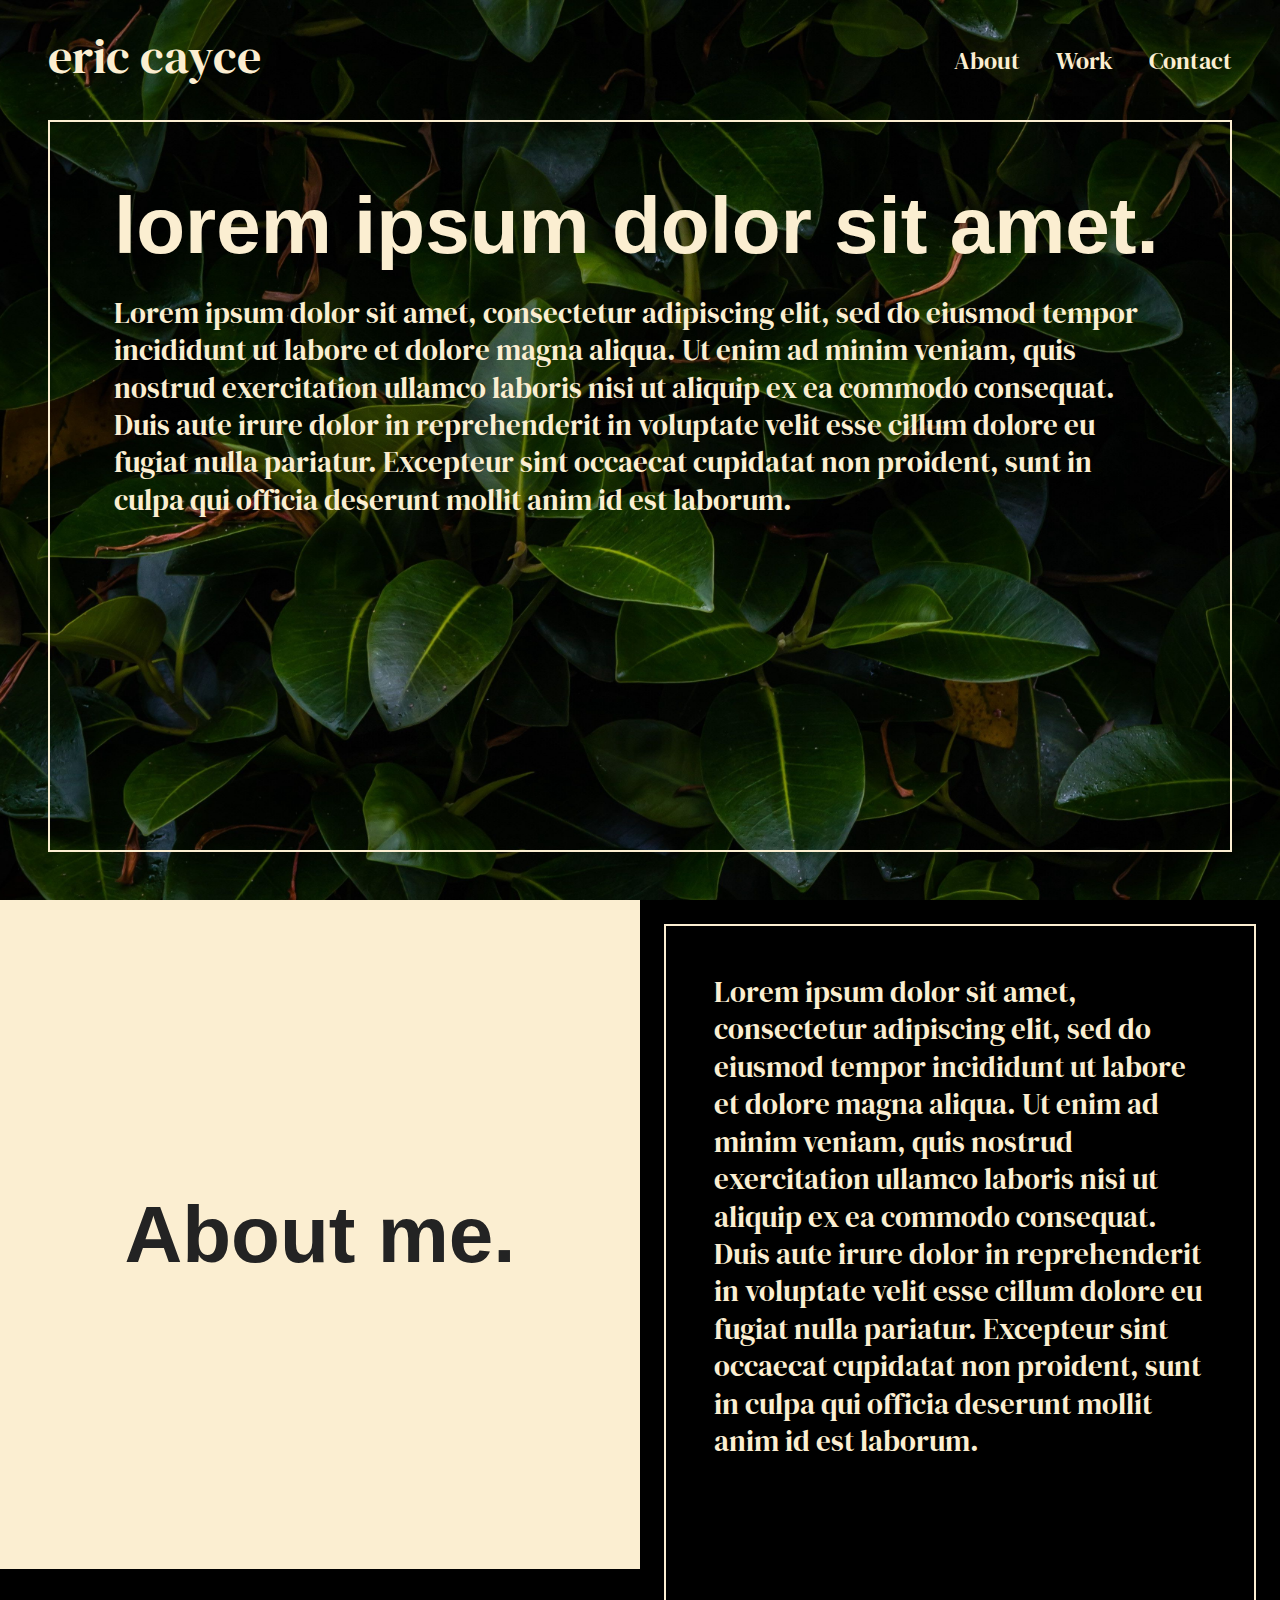
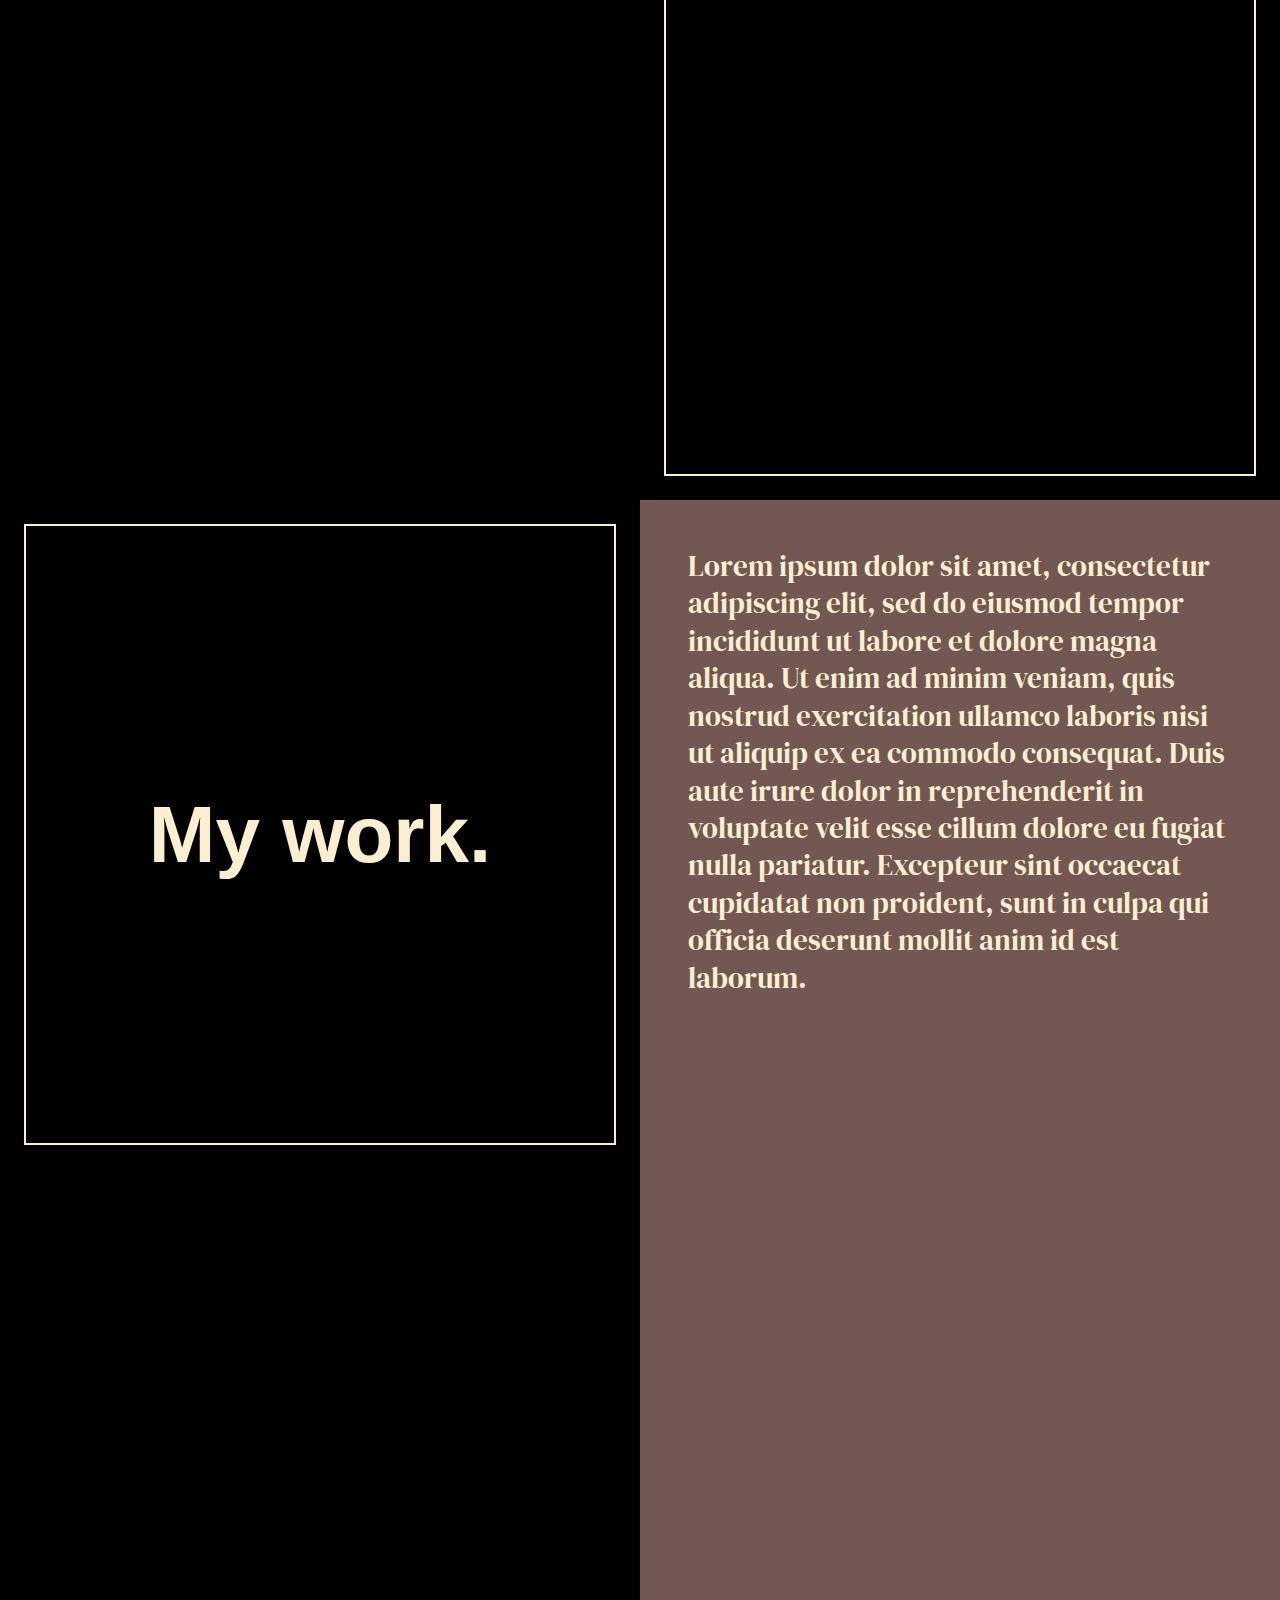
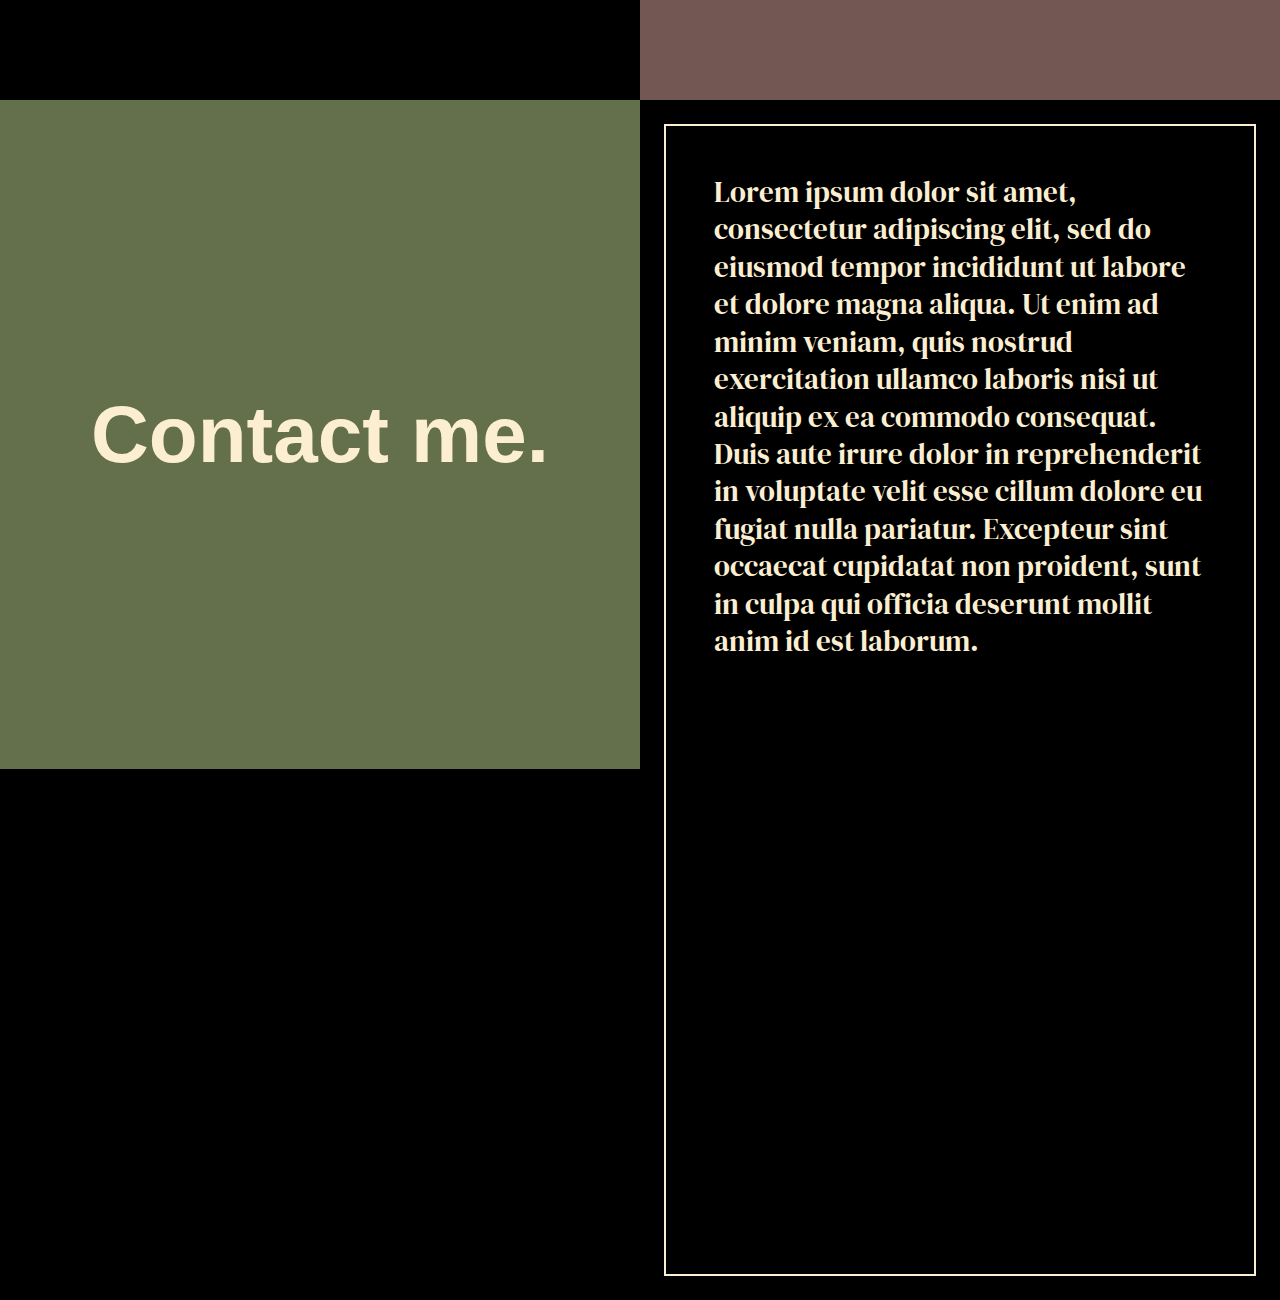
<file: index.html>
<!DOCTYPE html>
<html lang="en" dir="ltr">
<head>
  <meta charset="utf-8">
    <title>Eric Cayce</title>
    <link rel="stylesheet" href="style.css" type="text/css">
    <link href="https://fonts.googleapis.com/css?family=DM+Serif+Display:400,400i&display=swap" rel="stylesheet">
    <link href="https://fonts.googleapis.com/css?family=Abril+Fatface&display=swap" rel="stylesheet">
    <link href="https://fonts.googleapis.com/css?family=Open+Sans:400,600,700|Roboto:400,500,700,900&display=swap" rel="stylesheet">
    <meta name="viewport" content="initial-scale=1.0, user-scalable=no">
    <script src="https://ajax.googleapis.com/ajax/libs/jquery/3.5.1/jquery.min.js"></script>
    <script src="script.js"></script>
    <script src="fix.element.js"type = "text/javascript"></script>
</head>

<body>
<div class="wrap">
<!-- HEADER -->
  <div class="header">
    <div class="header-inner">
      <div class="title">
        <a href="#0">
          <h1>eric cayce</h1>
        </a>
      </div>
      <nav class="menu">
        <div class="menu_items">
          <li class="menu_button"><a href="#page-1">About</a></li>
          <li class="menu_button"><a href="#page-2">Work</a></li>
          <li class="menu_button"><a href="#page-3">Contact</a></li>
        </div>
      </nav>
      <div class="dropdown-menu">
        <button onclick="myFunction()" class="dropdown-button"></button>
          <div id="myDropdown" class="dropdown-content">
            <li class="menu_button"><a href="about.html">About</a></li>
            <li class="menu_button"><a href="work.html">Work</a></li>
            <li class="menu_button"><a href="contact">Contact</a></li>
          </div>
      </div>
    </div>
  </div>

<!-- BODY CONTENT -->
  <div class="main" id="0">
    <div class="content">
      <div class="hello">
        <h2>Lorem ipsum dolor sit amet.</h2>
        <p>Lorem ipsum dolor sit amet, consectetur adipiscing elit, sed do eiusmod tempor incididunt ut labore et dolore magna aliqua. Ut enim ad minim veniam, quis nostrud exercitation ullamco laboris nisi ut aliquip ex ea commodo consequat. Duis aute irure dolor in reprehenderit in voluptate velit esse cillum dolore eu fugiat nulla pariatur. Excepteur sint occaecat cupidatat non proident, sunt in culpa qui officia deserunt mollit anim id est laborum.
      </div>
    </div>
  </div>

  <div class="page" id="page-1">
    <div class="chapter-title" id="chapter-1">
      <div class="chapter-title-text">
        <h2>About me.</h2>
      </div>
    </div>
    <div class="chapter-content" id="content-1">
      <div class="content-wrap">
        <p>Lorem ipsum dolor sit amet, consectetur adipiscing elit, sed do eiusmod tempor incididunt ut labore et dolore magna aliqua. Ut enim ad minim veniam, quis nostrud exercitation ullamco laboris nisi ut aliquip ex ea commodo consequat. Duis aute irure dolor in reprehenderit in voluptate velit esse cillum dolore eu fugiat nulla pariatur. Excepteur sint occaecat cupidatat non proident, sunt in culpa qui officia deserunt mollit anim id est laborum.
      </div>
    </div>
  </div>

  <div class="page" id="page-2">
    <div class="chapter-title" id="chapter-2">
      <div class="title-frame">
      <div class="chapter-title-text">
        <h2>My work.</h2>
      </div>
    </div>
    </div>
    <div class="chapter-content" id="content-2">
      <div>
        <p>Lorem ipsum dolor sit amet, consectetur adipiscing elit, sed do eiusmod tempor incididunt ut labore et dolore magna aliqua. Ut enim ad minim veniam, quis nostrud exercitation ullamco laboris nisi ut aliquip ex ea commodo consequat. Duis aute irure dolor in reprehenderit in voluptate velit esse cillum dolore eu fugiat nulla pariatur. Excepteur sint occaecat cupidatat non proident, sunt in culpa qui officia deserunt mollit anim id est laborum.
      </div>
    </div>
  </div>

  <div class="page" id="page-3">
    <div class="chapter-title" id="chapter-3">
      <div class="chapter-title-text">
        <h2>Contact me.</h2>
      </div>
    </div>
    <div class="chapter-content" id="content-3">
      <div class="content-wrap">
        <p>Lorem ipsum dolor sit amet, consectetur adipiscing elit, sed do eiusmod tempor incididunt ut labore et dolore magna aliqua. Ut enim ad minim veniam, quis nostrud exercitation ullamco laboris nisi ut aliquip ex ea commodo consequat. Duis aute irure dolor in reprehenderit in voluptate velit esse cillum dolore eu fugiat nulla pariatur. Excepteur sint occaecat cupidatat non proident, sunt in culpa qui officia deserunt mollit anim id est laborum.
      </div>
    </div>
  </div>

  <div class="final-page" id="page-4">
    <div>
    </div>
  </div>

<!-- SCROLL BUTTON
  <div class="scroll">
    <span class="scroll-button"></span>
  </div>
-->
</div>
</body>
</html>
</file>
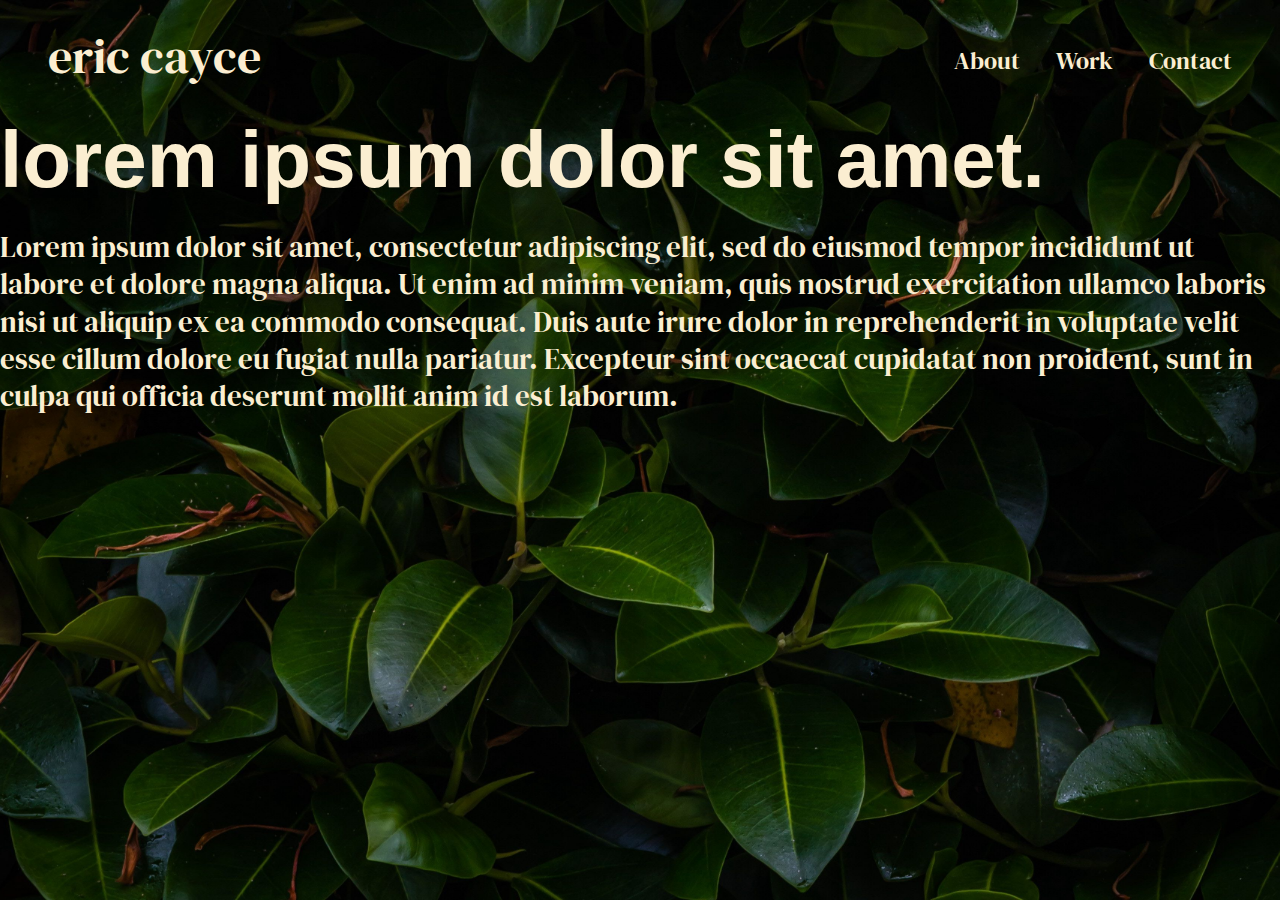
<file: about.html>
<!DOCTYPE html>
<html lang="en" dir="ltr">
<head>
  <meta charset="utf-8">
    <title>About</title>
    <link rel="stylesheet" href="style.css">
    <link href="https://fonts.googleapis.com/css?family=DM+Serif+Display:400,400i&display=swap" rel="stylesheet">
    <link href="https://fonts.googleapis.com/css?family=Abril+Fatface&display=swap" rel="stylesheet">
    <link href="https://fonts.googleapis.com/css?family=Open+Sans:600&display=swap" rel="stylesheet">
    <meta name="viewport" content="initial-scale=1.0, user-scalable=no">
</head>

<body>
  <div class="header">
    <div class="header-inner">
      <div class="title">
        <a href="https://www.ericcayce.com/">
          <h1>eric cayce</h1>
        </a>
      </div>
      <nav class="menu">
        <div class="menu_items">
          <li class="menu_button"><a href="about.html">About</a></li>
          <li class="menu_button"><a href="work.html">Work</a></li>
          <li class="menu_button"><a href="contact.php">Contact</a></li>
        </div>
      </nav>
      <div class="dropdown-menu">
        <button onclick="myFunction()" class="dropdown-button"></button>
          <div id="myDropdown" class="dropdown-content">
            <li class="menu_button"><a href="about.html">About</a></li>
            <li class="menu_button"><a href="work.html">Work</a></li>
            <li class="menu_button"><a href="contact">Contact</a></li>
          </div>
      </div>
    </div>
  </div>
  <div class="main">
    <div class="container">
      <div class="hello">
        <h2>Lorem ipsum dolor sit amet.</h2>
        <p>Lorem ipsum dolor sit amet, consectetur adipiscing elit, sed do eiusmod tempor incididunt ut labore et dolore magna aliqua. Ut enim ad minim veniam, quis nostrud exercitation ullamco laboris nisi ut aliquip ex ea commodo consequat. Duis aute irure dolor in reprehenderit in voluptate velit esse cillum dolore eu fugiat nulla pariatur. Excepteur sint occaecat cupidatat non proident, sunt in culpa qui officia deserunt mollit anim id est laborum.</p>
      </div>
    </div>
  </div>

<!-- SCROLL BUTTON
  <div class="scroll">
    <span class="scroll-button"></span>
  </div>
-->

</body>
<script src="script.js"></script>
</html>
</file>
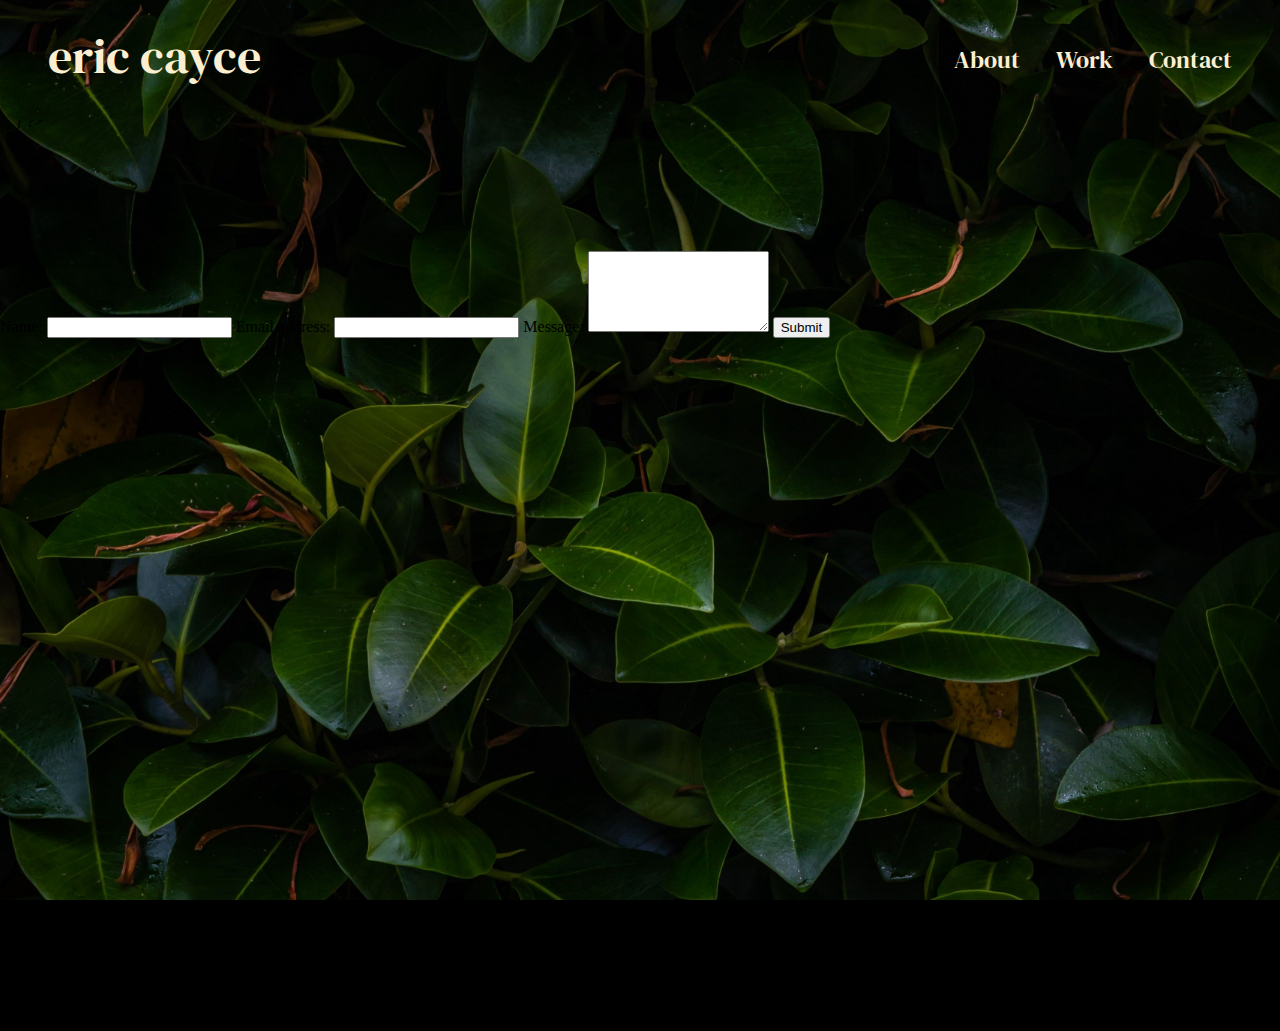
<file: contact.html>
<?php

if($_POST["submit"]) {
    $recipient="ericcayce@gmail.com";
    $subject="Form to email message";
    $sender=$_POST["sender"];
    $senderEmail=$_POST["senderEmail"];
    $message=$_POST["message"];

    $mailBody="Name: $sender\nEmail: $senderEmail\n\n$message";

    mail($recipient, $subject, $mailBody, "From: $sender <$senderEmail>");

    $thankYou="<p>Thank you! Your message has been sent.</p>";
}

?>
<!DOCTYPE html>
<html lang="en" dir="ltr">
<head>
  <meta charset="utf-8">
    <title>Contact</title>
    <link rel="stylesheet" href="style.css">
    <link href="https://fonts.googleapis.com/css?family=DM+Serif+Display:400,400i&display=swap" rel="stylesheet">
    <link href="https://fonts.googleapis.com/css?family=Abril+Fatface&display=swap" rel="stylesheet">
    <link href="https://fonts.googleapis.com/css?family=Open+Sans:600&display=swap" rel="stylesheet">
    <meta name="viewport" content="initial-scale=1.0, user-scalable=no">
</head>

<body>
  <div class="header">
    <div class="header-inner">
      <div class="title">
        <a href="https://www.ericcayce.com/">
          <h1>eric cayce</h1>
        </a>
      </div>
      <nav class="menu">
        <div class="menu_items">
          <li class="menu_button"><a href="about.html">About</a></li>
          <li class="menu_button"><a href="work.html">Work</a></li>
          <li class="menu_button"><a href="contact.html">Contact</a></li>
        </div>
      </nav>
      <div class="dropdown-menu">
        <span class="dropdown-button"></span>
      </div>
    </div>
  </div>
  <div class="main">
    <div class="container">
      <div class="hello">
        <h2></h2>
      </div>
      <?=$thankYou ?>
        <form method="post" action="contact.php">
            <label>Name:</label>
            <input name="sender">

            <label>Email address:</label>
            <input name="senderEmail">

            <label>Message:</label>
            <textarea rows="5" cols="20" name="message"></textarea>

            <input type="submit" name="submit">
        </form>
<!--
      <div class="contact-form">
        <form method=”post” name=”contact_form” action=”contact-form-handler.php”>
          Your Name: <input type=”text” name=”name”><br>
          Email Address: <input type=”text” name=”email”><br>
          Message: <br>
          <textarea name=”message”></textarea><br>
          <input type=button value=”Submit”>
        </form>
        <script language=”JavaScript”>
        var frmvalidator = new Validator(“contactform”);
        frmvalidator.addValidation(“name”,”req”,”Please provide your name”);
        frmvalidator.addValidation(“email”,”req”,”Please provide your email”);
        frmvalidator.addValidation(“email”,”email”, “Please enter a valid email address”);
        </script>
      </div>
-->
    </div>
  </div>

<!-- SCROLL BUTTON
  <div class="scroll">
    <span class="scroll-button"></span>
  </div>
-->

</body>

</html>
</file>
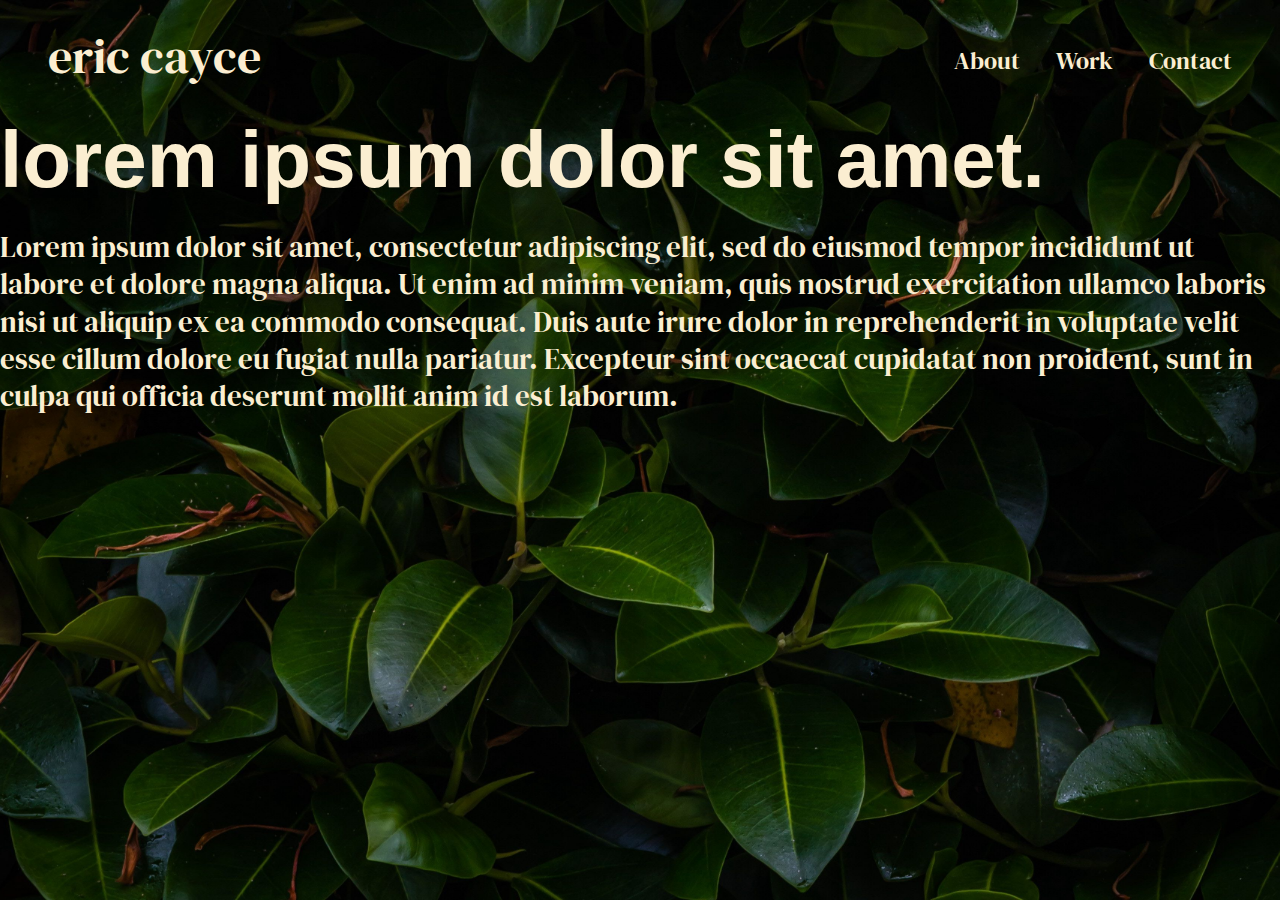
<file: work.html>
<!DOCTYPE html>
<html lang="en" dir="ltr">
<head>
  <meta charset="utf-8">
    <title>Work</title>
    <link rel="stylesheet" href="style.css">
    <link href="https://fonts.googleapis.com/css?family=DM+Serif+Display:400,400i&display=swap" rel="stylesheet">
    <link href="https://fonts.googleapis.com/css?family=Abril+Fatface&display=swap" rel="stylesheet">
    <link href="https://fonts.googleapis.com/css?family=Open+Sans:600&display=swap" rel="stylesheet">
    <meta name="viewport" content="initial-scale=1.0, user-scalable=no">
</head>

<body>
  <div class="header">
    <div class="header-inner">
      <div class="title">
        <a href="https://www.ericcayce.com/">
          <h1>eric cayce</h1>
        </a>
      </div>
      <nav class="menu">
        <div class="menu_items">
          <li class="menu_button"><a href="about.html">About</a></li>
          <li class="menu_button"><a href="work.html">Work</a></li>
          <li class="menu_button"><a href="contact.php">Contact</a></li>
        </div>
      </nav>
      <div class="dropdown-menu">
        <button onclick="myFunction()" class="dropdown-button"></button>
          <div id="myDropdown" class="dropdown-content">
            <li class="menu_button"><a href="about.html">About</a></li>
            <li class="menu_button"><a href="work.html">Work</a></li>
            <li class="menu_button"><a href="contact">Contact</a></li>
          </div>
      </div>
    </div>
  </div>
  <div class="main">
    <div class="container">
      <div class="hello">
        <h2>Lorem ipsum dolor sit amet.</h2>
        <p>Lorem ipsum dolor sit amet, consectetur adipiscing elit, sed do eiusmod tempor incididunt ut labore et dolore magna aliqua. Ut enim ad minim veniam, quis nostrud exercitation ullamco laboris nisi ut aliquip ex ea commodo consequat. Duis aute irure dolor in reprehenderit in voluptate velit esse cillum dolore eu fugiat nulla pariatur. Excepteur sint occaecat cupidatat non proident, sunt in culpa qui officia deserunt mollit anim id est laborum.</p>
      </div>
    </div>
  </div>

<!-- SCROLL BUTTON
  <div class="scroll">
    <span class="scroll-button"></span>
  </div>
-->

</body>
<script src="script.js"></script>
</html>
</file>
<file: style.css>
<head>
<link rel="stylesheet" type="text/css" href="style.css">

/* open-sans-regular - latin */
@font-face {
  font-family: 'DM Serif Display', serif;
  font-family: 'Open Sans';
  font-style: normal;
  font-weight: 400;
}

html, body {
  height: 100vh;
  margin: 0;
  padding: 0;
}

/* html {
  scroll-behavior: smooth;
} */

body {
  background: url(images/leaves.jpg) no-repeat center center fixed;
  background-color: #000000;
  -webkit-background-size: cover;
  -moz-background-size: cover;
  -o-background-size: cover;
  background-size: cover;
  -ms-filter: "progid:DXImageTransform.Microsoft.AlphaImageLoader(src='https://assets.hongkiat.com/uploads/oversized-background-image-design/bg.jpg', sizingMethod='scale')";
  filter: progid:DXImageTransform.Microsoft.AlphaImageLoader(src='.https://assets.hongkiat.com/uploads/oversized-background-image-design/bg.jpg', sizingMethod='scale');
  font-size: 100%;
  }

footer {
  background-color: #f7f7f7;
  position: relative;
  height: 48px;
}

a {
  font-family: 'DM Serif Display', serif;
  font-weight: 400;
  text-decoration: none;
  color: #fbeed1;
  line-height: 1;
  }

a:hover {
  color: #3dcbff;
}

h1 {
  font-family: 'DM Serif Display', serif;
  font-size: 3em;
  font-weight: 400;
  line-height: 1;
  color: #fbeed1;
  margin: 0;
  padding: 0;
  }

h2 {
  font-family: 'Helvetica';
  font-size: 5em;
  color: #fbeed1;
  font-weight: 600;
  margin: 0;
  padding: 0;
  }

h3 {
  font-family: 'DM Serif Display', serif;
  font-size: 3em;
  color: #fbeed1;
  font-weight: 400;
  margin: 0;
  padding: 0;
}

p {
  font-family: 'DM Serif Display', serif;
  color: #fbeed1;
  font-size: 1.8em;
  font-weight: 400;
  font-style: none;
  line-height: 1.3;
}

span {
    font-family: 'Retina-Regular', sans-serif;
    font-size: 1.2em;
    color: 000000;
    padding: 0;
    margin: 0;
  }

#map {
  width: 100%;
  height: 400px;
  background-color: grey;
}

.wrap {
  background: inherit;
  width: 100%;
  overflow: hidden;
}

.headerBar {
  position: absolute;
	width: 100%;
	margin: 0;
	text-align: right;
}

.modal-close {
  height: 32px;
  width: 32px;
  color: #232323;
  background-color: transparent;
	border: transparent;
	border-radius: 0;
  margin: 8px;
	cursor: pointer;
	font-weight: normal;
	font-size: 32px;
	text-decoration: none;
  background-image: url([data-uri]);
  background-repeat: no-repeat;
  background-position: center;
}

.header {
  height: 120px;
  background: inherit;
  position: fixed;
  display: flex;
  align-items: center;
  top: 0;
  left: 0;
  right: 0;
  padding: 0 48px;
  z-index: 10;
}

.header-inner {
  position: relative;
  display: flex;
  align-items: center;
  justify-content: space-between;
  height: 100%;
  width: 100%;
}

.title {
  display: block;
  height: 56px;
}

.menu {
  display: inline-block;
}

.menu-items {
  display: inline;
}

.menu_button {
  color: #fbeed1;
  font-family: 'DM Serif Display', serif;
  font-size: 1.5em;
  font-weight: 400;
  display: inline;
  margin-left: 32px;
}

.menu_button a:hover {
  color: #fbeed1;
}

/*//// DROPDOWN MENU ////*/

.dropdown-menu {
  display: none;
}

.dropdown-button {
  display: none;
  background: url([data-uri]);
  background-position: center;
  width: 40px;
  height: 40px;
  background-size: contain;
  border: none;
}

.dropdown-content {
  display: none;
  position: absolute;
  background-color: #232323;
  width: 100%;
  height: 100vh;
  top: 120px;
  left: -48px;
  border-top: 2px solid #fbeed1;
  padding: 48px 64px;
  font-size: 24px;
  z-index: 1;
}

.show {
  display: block;
}

/*/// MAIN BODY AREA ///*/

.main {
  width: 100%;
  min-height: calc(100vh - 120px);
  padding-top: 120px;
  display: flex;
}

.page {
  width: 100%;
  min-height: calc(100vh - 120px);
  display: flex;
}

.secondary {
  width: 100%;
  min-height: 100vh;
  display: flex;
}

.content {
  margin: 0 48px 48px 48px;
  border: solid 2px #fbeed1;
  display: flex;
  flex-direction: row;
  padding: 64px;
}

.chapter-title- {
  width: 40vh;
  margin: 0 48px 48px 48px;
  border: solid 2px #fbeed1;
  display: flex;
  flex-direction: row;
  padding: 64px;
}

.chapter-title {
  min-height: ;
  height: 669px;
  width: 50%;
  position: absolute;
  display: flex;
  justify-content: center;
  align-items: center;
}

.title-frame {
  margin: 24px;
  height: -webkit-fill-available;
  width: -webkit-fill-available;
  border: 2px solid #fbeed1;
  display: flex;
  justify-content: center;
  align-items: center;
}

#chapter-1 {
  background-color: #fbeed1;
}

#chapter-1 h2 {
  color: #232323;
}

#content-2 {
  background-color: #725752;
}

#chapter-3 {
  background-color: #646F4B;
}

#chapter-4 {
  background-color: #fbeed1;
}

.chapter-content {
  height: 1200px;
  width: 50%;
  margin-left: 50%;
}

.chapter-content p {
  margin: 48px;
}

.content-wrap {
  margin: 24px;
  border: solid 2px #fbeed1;
  height: -webkit-fill-available;
}

.hello {
  order: 1;
  line-height: 1;
  flex-grow: 3;
}

.hello h2 {
  text-transform: lowercase;
}

/* Introduction Fade In */

#intro {
    height: 0;
    max-height: 9999px;
    overflow: hidden;
    -webkit-transition: height 0.5s ease-in-out;
    -moz-transition: height 0.5s ease-in-out;
    -ms-transition: height 0.5s ease-in-out;
    -o-transition: height 0.5s ease-in-out;
    transition: height 0.5s ease-in-out;
}

@keyframes fadeIn {
  0% {
      opacity: 0;
  }
  100% {
      opacity: 1;
  }
}

@-moz-keyframes fadeIn {
0% {opacity:0;}
100% {opacity:1;}
}

@-webkit-keyframes fadeIn {
0% {opacity:0;}
100% {opacity:1;}
}

@-o-keyframes fadeIn {
0% {opacity:0;}
100% {opacity:1;}
}

@-ms-keyframes fadeIn {
0% {opacity:0;}
100% {opacity:1;}
}

/* Contact Form */

.contact-form {
  font-family: 'DM Serif Display', serif;
  background-color: #fbeed1;
  height: fit-content;
  margin-left: 0px;
  padding: 32px;
  order: 2;
  flex-grow: 1;
  border-radius: 3px;
  min-width: 360px;
}

.contact-form input {
  width: 99%;
  height: 36px;
  background-color: transparent;
  border: 0;
  border-bottom: 1px solid #e0e0e0;
  font-family: 'DM Serif Display', serif;
  font-size: 16px;
  color: #232323;
}

.contact-form input::placeholder {
  font-family: 'DM Serif Display', serif;
  font-size: 16px;
}

.contact-form textarea {
  width: 99%;
  font-family: 'DM Serif Display', serif;
  font-size: 16px;
  color: #232323;
  background-color: transparent;
  border: 0;
  border-bottom: 1px solid #e0e0e0;
  resize: none;
  margin-bottom: 10px;
}

.submit {
  font-family: 'DM Serif Display', serif;
  font-size: 16px;
  width: 60px;
  border: 1px solid #e0e0e0;
}

.scroll {
  width: 100%;
  position: absolute;
  bottom: 80px;
  text-align: center;
}

.scroll-button {
  content: url([data-uri]);
}

/* Media Views */

@media (max-width: 540px) {
  h1 {
    font-size: 2.5em;
  }
  .header {
    height: 96px;
    padding: 0 24px;
  }
  .title {
    height: 48px;
  }
  .dropdown-button {
    height: 32px;
    width: 32px;
  }
  .dropdown-content {
    top: 96px;
    left: -24px;
    border-top: 2px solid #fbeed1;
    font-size: 24px;
  }
  .main {
    top: 96px;
  }
  .content {
    margin: 0 24px 24px 24px;
    padding: 24px 0px;
    border: none;
    border-top: 2px solid #fbeed1;
  }
}

@media (min-width: 541px) and (max-width: 768px) {
  .content {
    padding: 48px;
  }
}

@media (max-width: 768px) {
  .hello h2 {
    font-size: 3.5em;
  }
  .hello h3 {
    font-size: 2em;
  }
  .contact-form {
    min-width: 0px;
  }
}

@media (max-width: 936px) {
  .menu {
    display: none;
  }
  .dropdown-button {
    display: block;
  }
  .dropdown-menu {
    display: block;
  }
  .menu_button {
    display: block;
    margin-bottom: 24px;
    margin-left: 0px;
  }
  .modalPopup {
  	width: 70%;
  }
}

@media (max-width: 1280px) {
  .content {
    flex-wrap: wrap;
  }
  .contact-form {
    margin-top: 24px;
  }
}

@media (min-width: 1280px) {
  .contact-form {
    margin-left: 48px;
  }
  .modalPopup {
    width: 50%;
  }
}
</file>
